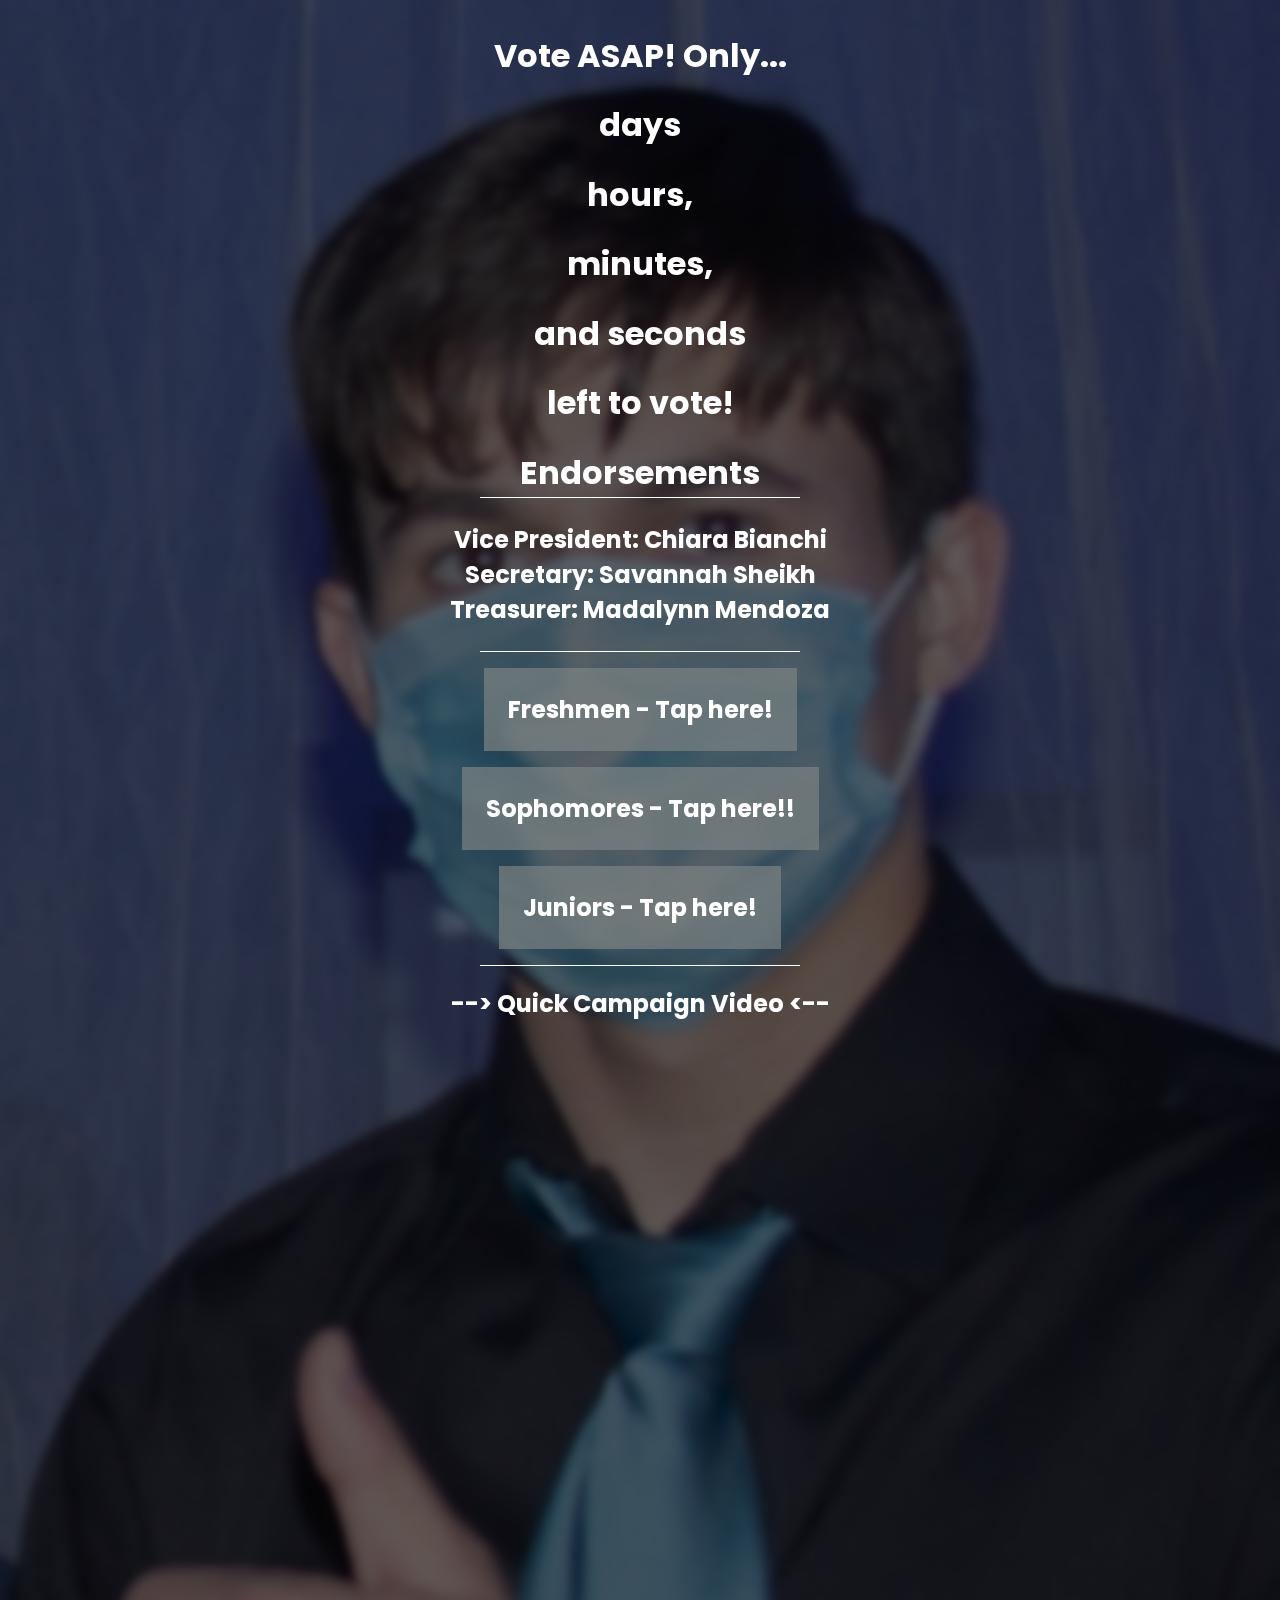
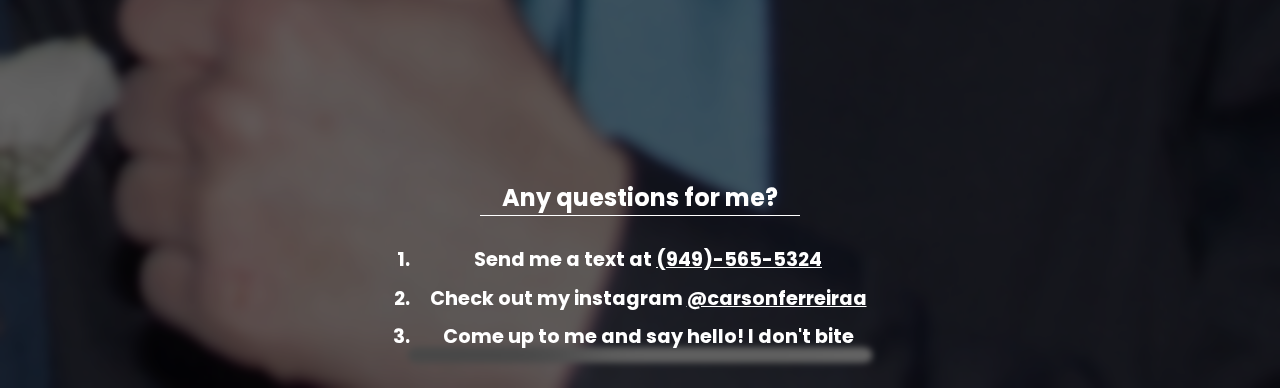
<file: index.html>
<!DOCTYPE html>
<html lang="en">
<head>
    <meta charset="UTF-8">
    <meta http-equiv="X-UA-Compatible" content="IE=edge">
    <meta name="viewport" content="width=device-width, initial-scale=1.0">
    <title>Carson for President!</title>
    <script src="script.js" defer></script>
    <link rel="preconnect" href="https://fonts.googleapis.com">
    <link rel="preconnect" href="https://fonts.gstatic.com" crossorigin>
    <link href="https://fonts.googleapis.com/css2?family=Poppins:wght@200&display=swap" rel="stylesheet">
    <link rel="stylesheet" href="styles.css">
    <link rel="apple-touch-icon" sizes="180x180" href="/assets/icons/apple-touch-icon.png">
    <link rel="icon" type="image/png" sizes="32x32" href="/assets/icons/favicon-32x32.png">
    <link rel="icon" type="image/png" sizes="16x16" href="/assets/icons/favicon-16x16.png">
    <link rel="manifest" href="/assets/icons/site.webmanifest">
    <link rel="mask-icon" href="/assets/icons/safari-pinned-tab.svg" color="#5bbad5">
    <meta name="theme-color" content="black">
</head>
<body>
    <div id="bg-image">
        <div id=blur>
            <h1 style="margin-top: 0;"> Vote ASAP! Only...</h1>
            <h1><span id="days"></span> days </h1>
            <h1><span id="hours"></span> hours, </h1>
            <h1><span id="minutes"></span> minutes, </h1>
            <h1> and <span id="seconds"></span> seconds </h1>
            <h1> left to vote! </h1>
            <h1 style="margin-bottom: 0;">Endorsements</h1>
            <div class="line"></div>
            <div style="font-size: 1.5rem;">
                <ul>
                    <li> Vice President: Chiara Bianchi </li>
                    <li> Secretary: Savannah Sheikh </li>
                    <li> Treasurer: Madalynn Mendoza </li>
                </ul>
            </div>
            <div class="line"></div>
            <div class="button-wrap">
                <a href="https://short.carsonferreira.com/freshman" class="voting">Freshmen - Tap here!</a>
                <a href="https://short.carsonferreira.com/soph" class="voting">Sophomores - Tap here!!</a>
                <a href="https://short.carsonferreira.com/junior" class="voting">Juniors - Tap here!</a>
            </div>
            <h2 id="novote"> Voting is live tomorrow at 7, check back again soon </h2>
            <div class="line" style="margin-top: 0.5rem;"></div>
            <h2> --> Quick Campaign Video <-- </h2>
            <div id="yt-wrapper">
                <div id="yt-container">
                    <iframe  
                        src="https://www.youtube.com/embed/TtvNjTp3Vkw" 
                        title="YouTube video player" frameborder="0"
                        allow="accelerometer; autoplay; clipboard-write; encrypted-media; gyroscope; picture-in-picture" 
                        allowfullscreen>
                    </iframe>
                </div>
            </div>
            <h2 style="margin-bottom: 0;"> Any questions for me? </h2>
            <div class="line"></div>
            <div class="questions">
                <ol>
                    <li>
                        Send me a text at <a href="tel:9495655324">(949)-565-5324</a>
                    </li>
                    <li> 
                        Check out my instagram <a href="https://www.instagram.com/carsonferreiraa/">@carsonferreiraa</a>
                    </li>
                    <li> 
                        Come up to me and say hello! I don't bite
                    </li>
                </ol>
            </div>
        </div>
    </div>
</body>
</html>
</file>
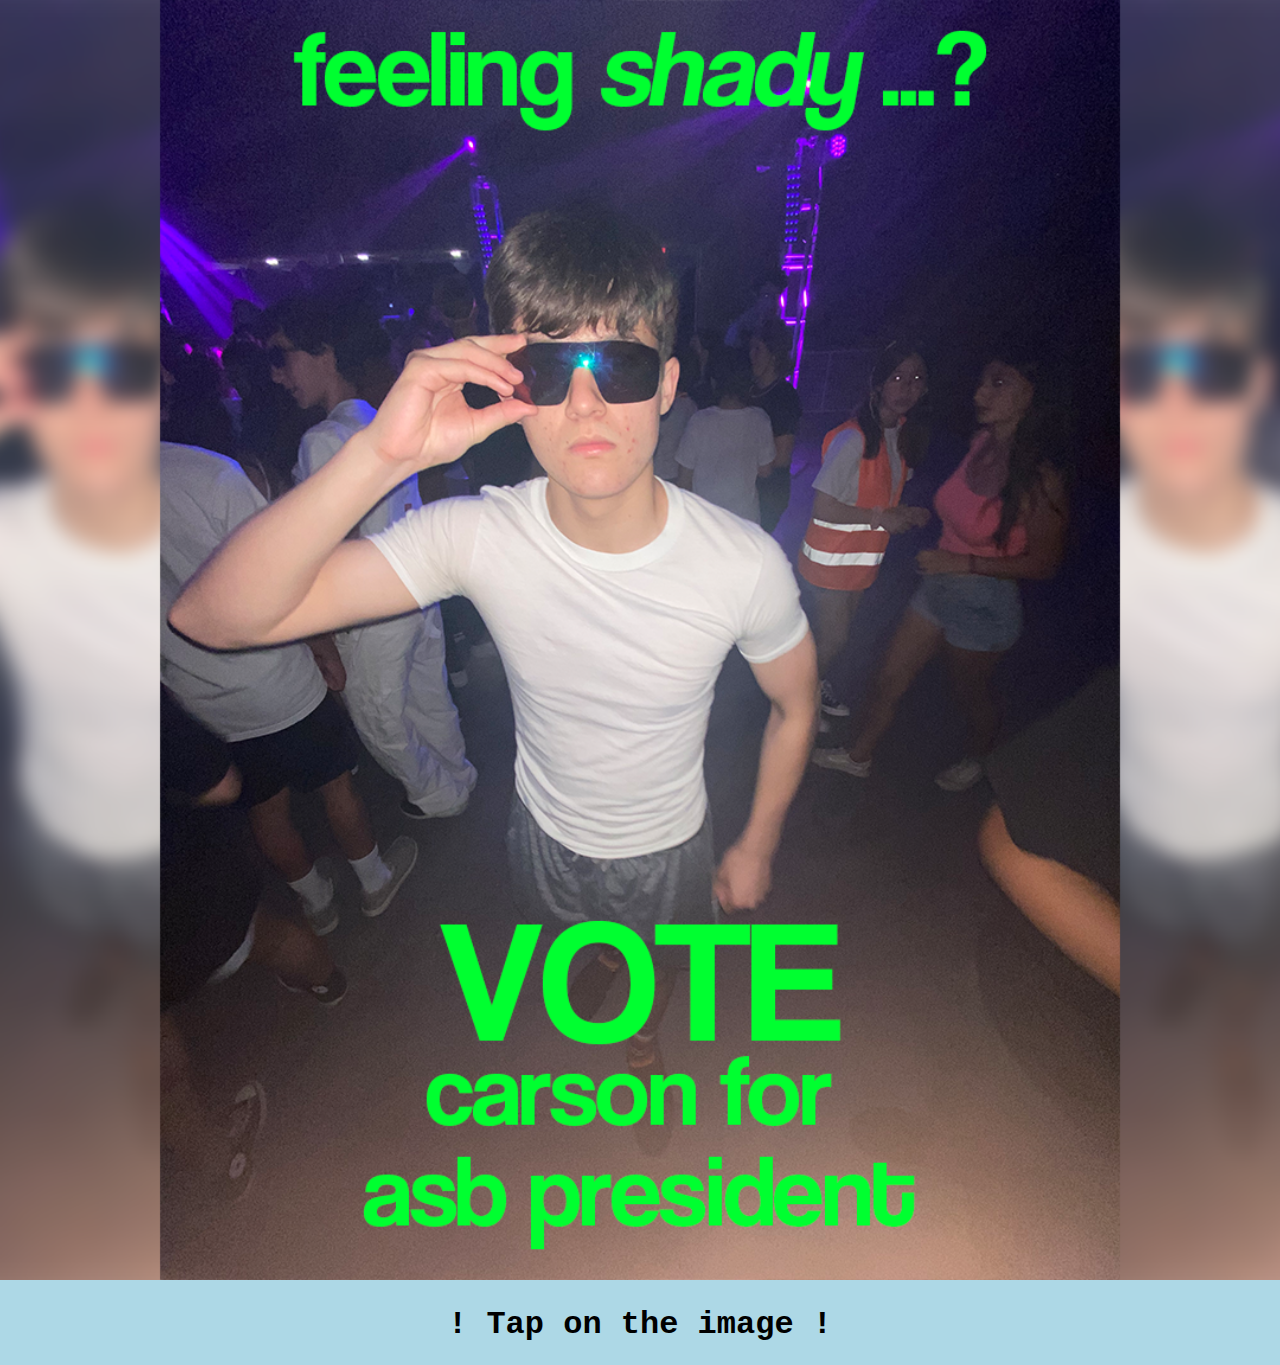
<file: post/index.html>
<!DOCTYPE html>
<html lang="en">
<head>
    <meta charset="UTF-8">
    <meta http-equiv="X-UA-Compatible" content="IE=edge">
    <meta name="viewport" content="width=device-width, initial-scale=1.0">
    <meta name="theme-color" content="black">
    <link rel="apple-touch-icon" sizes="180x180" href="../assets/icons/apple-touch-icon.png">
    <link rel="icon" type="image/png" sizes="32x32" href="../assets/icons/favicon-32x32.png">
    <link rel="icon" type="image/png" sizes="16x16" href="../assets/icons/favicon-16x16.png">
    <link rel="manifest" href="../assets/icons/site.webmanifest">
    <link rel="mask-icon" href="../assets/icons/safari-pinned-tab.svg" color="#5bbad5">
    <title>!!QR CODE!!</title>
</head>
<body style="margin: 0; background-color: lightblue; font-family: 'Courier New', monospace;">
    <a href="https://carsonforpresident.org">
        <img src="../assets/images/post1.png" style="width: 100%; height: auto;">
    </a>
    <div>
        <h1 style="text-align: center;"> ! Tap on the image ! </h1>
    </div>
</body>
</html>
</file>
<file: styles.css>
body {
    text-align: center;
    font-family: 'Poppins', sans-serif;
    font-weight: bold;
    margin: 0;
    color: white;
}

a {
    color: inherit;
}

ul {
    list-style: none;
    padding-left: 0;
}

ol {
    padding: 0;
}

ol li {
    font-size: 1.2rem;
    padding: 0.3rem 0rem 0.3rem 1rem;
}

/* remove damn button styles */
button, input[type="submit"], input[type="reset"] {
	background: none;
	color: inherit;
	border: none;
	padding: 0;
	font: inherit;
	cursor: pointer;
	outline: inherit;
}

#blur {
    backdrop-filter: blur(3px);
    background-color: rgba(0, 0, 0, 0.6);
    padding-top: 2rem;
    padding-bottom: 1rem;
}

#bg-image {
    background-image: url('./assets/images/background.jpg');
    background-position: center;
    background-size: cover;
    background-repeat: no-repeat;
    height: 100%;
}

#buttons {
    display: flex;
    flex-flow: column wrap;
}

.line {
    border-bottom: 0.1rem white solid;
    width: 20rem;
    margin-top: 0;
    margin-bottom: 0.5rem;
    margin-left: auto;
    margin-right: auto;
}

#yt-wrapper {
    display: flex;
    justify-content: space-around;
}

#yt-container {
    position: relative;
    width: 80%;
    height: 0;
    padding-bottom: 56.25%;
}

#yt-container iframe {
    position: absolute;
    top: 0;
    left: 0;
    width: 100%;
    height: 100%;
}

.voting {
    text-decoration: none;
    display: inline-block;
    font-size: 1.5rem;
    padding: 1.5rem;
    flex-shrink: 1;
    margin: 0.5rem auto;
    background-color: rgba(124, 131, 131, 0.7);
}

/* 
    Below are comments to switch from the voting buttons being
    hidden to being live. change button-wrap to flex to see it 
    on the page, and disable the vote on monday reminder with the section below that
 */

.button-wrap {
    /* display: none; */
    display: flex;
    flex-flow: column wrap;
}


#novote {
    display: none;
}

.questions {
    width: 55vw;
    display: flex;
    margin: 0 auto;
    justify-content: space-around;
}
</file>
